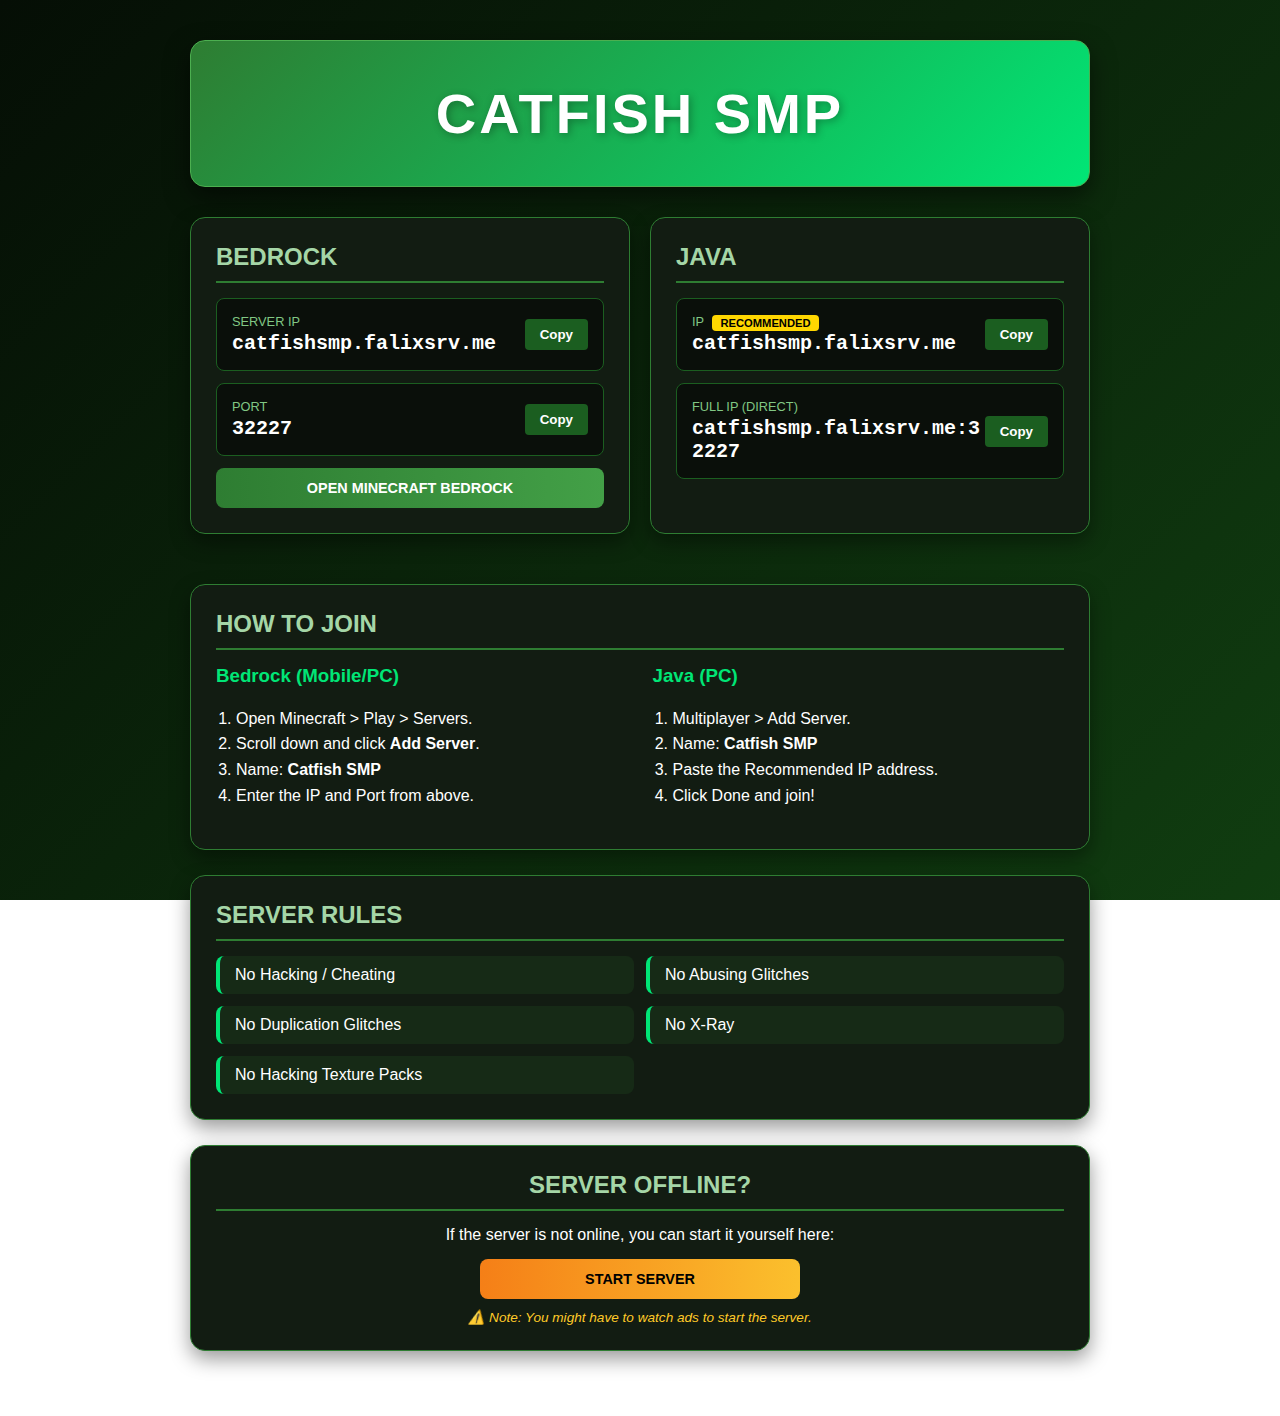
<file: index.html>
<!DOCTYPE html>
<html lang="en">
<head>
    <meta charset="UTF-8">
    <meta name="viewport" content="width=device-width, initial-scale=1.0">
    <title>Catfish SMP</title>
    <link rel="icon" href="data:image/svg+xml,<svg xmlns=%22http://www.w3.org/2000/svg%22 viewBox=%220 0 100 100%22><text y=%22.9em%22 font-size=%2290%22>🐟</text></svg>">
    
    <style>
        /* Animated Green Color Grade Background */
        body {
            font-family: 'Segoe UI', Tahoma, Geneva, Verdana, sans-serif;
            margin: 0;
            padding: 40px 20px;
            display: flex;
            justify-content: center;
            color: #ffffff;
            background: linear-gradient(-45deg, #051405, #0d3b0d, #144d14, #050e05);
            background-size: 400% 400%;
            animation: gradientShift 15s ease infinite;
            background-attachment: fixed;
        }

        @keyframes gradientShift {
            0% { background-position: 0% 50%; }
            50% { background-position: 100% 50%; }
            100% { background-position: 0% 50%; }
        }

        .container { max-width: 900px; width: 100%; }

        .title-card {
            background: linear-gradient(135deg, #2e7d32, #00e676);
            padding: 40px 20px;
            text-align: center;
            border-radius: 15px;
            margin-bottom: 30px;
            box-shadow: 0 10px 25px rgba(0,0,0,0.5);
            border: 1px solid #4caf50;
        }

        .title-card h1 {
            margin: 0;
            font-size: 3.5rem;
            text-transform: uppercase;
            letter-spacing: 3px;
            text-shadow: 2px 2px 8px rgba(0,0,0,0.3);
        }

        .cards-grid { display: grid; grid-template-columns: 1fr; gap: 20px; margin-bottom: 25px; }
        @media (min-width: 768px) { .cards-grid { grid-template-columns: 1fr 1fr; } }

        .card {
            background-color: #121c12;
            padding: 25px;
            border-radius: 15px;
            border: 1px solid #2e7d32;
            box-shadow: 0 8px 20px rgba(0,0,0,0.4);
            margin-bottom: 25px;
            display: flex;
            flex-direction: column;
        }

        h2 { margin-top: 0; margin-bottom: 15px; color: #a5d6a7; text-transform: uppercase; border-bottom: 2px solid #2e7d32; padding-bottom: 10px; }

        .info-row {
            display: flex;
            justify-content: space-between;
            align-items: center;
            background: #0a0f0a;
            padding: 15px;
            border-radius: 8px;
            border: 1px solid #1b5e20;
            margin-bottom: 12px;
        }

        .info-text { text-align: left; }
        .label { font-size: 0.8rem; color: #81c784; text-transform: uppercase; margin-bottom: 3px; display: block; }
        .value { font-family: 'Courier New', monospace; font-weight: bold; font-size: 1.25rem; word-break: break-all; }

        .recommended {
            font-size: 0.7rem;
            background: #ffd700;
            color: #000;
            padding: 2px 8px;
            border-radius: 4px;
            font-weight: bold;
            margin-left: 5px;
            vertical-align: middle;
        }

        .copy-btn { background: #1b5e20; color: #fff; border: none; padding: 8px 15px; border-radius: 4px; cursor: pointer; font-weight: bold; }
        
        .action-btn {
            display: block; width: 100%; padding: 12px 10px; background: linear-gradient(to right, #2e7d32, #43a047);
            color: white; text-decoration: none; border-radius: 8px; font-weight: bold; text-align: center; text-transform: uppercase; margin-top: auto; font-size: 0.9rem; box-sizing: border-box;
        }

        .start-btn { background: linear-gradient(to right, #f57f17, #fbc02d); color: #000; max-width: 320px; margin: 15px auto 0; }

        .rules-list { display: grid; grid-template-columns: 1fr; gap: 12px; text-align: left; }
        @media (min-width: 600px) { .rules-list { grid-template-columns: 1fr 1fr; } }
        .rule-item { background: rgba(46, 125, 50, 0.15); padding: 10px 15px; border-radius: 8px; border-left: 4px solid #00e676; }

        .tutorial-grid { display: grid; grid-template-columns: 1fr; gap: 25px; text-align: left; }
        @media (min-width: 768px) { .tutorial-grid { grid-template-columns: 1fr 1fr; } }
        .guide ol { padding-left: 20px; line-height: 1.6; }

        .warning { color: #ffca28; font-size: 0.85rem; font-style: italic; display: block; margin-top: 10px; text-align: center; }
    </style>
</head>
<body>

<div class="container">
    
    <div class="title-card">
        <h1>Catfish SMP</h1>
    </div>

    <div class="cards-grid">
        <div class="card">
            <h2>Bedrock</h2>
            <div class="info-row">
                <div class="info-text">
                    <span class="label">Server IP</span>
                    <span class="value" id="b-ip">catfishsmp.falixsrv.me</span>
                </div>
                <button class="copy-btn" onclick="copy('b-ip')">Copy</button>
            </div>
            <div class="info-row">
                <div class="info-text">
                    <span class="label">Port</span>
                    <span class="value" id="b-port">32227</span>
                </div>
                <button class="copy-btn" onclick="copy('b-port')">Copy</button>
            </div>
            <a href="minecraft://externalServer?name=CatfishSMP&serverAddress=catfishsmp.falixsrv.me&port=32227" class="action-btn">
                Open Minecraft Bedrock
            </a>
        </div>

        <div class="card">
            <h2>Java</h2>
            <div class="info-row">
                <div class="info-text">
                    <span class="label">IP <span class="recommended">Recommended</span></span>
                    <span class="value" id="j-ip">catfishsmp.falixsrv.me</span>
                </div>
                <button class="copy-btn" onclick="copy('j-ip')">Copy</button>
            </div>
            <div class="info-row">
                <div class="info-text">
                    <span class="label">Full IP (Direct)</span>
                    <span class="value" id="j-full">catfishsmp.falixsrv.me:32227</span>
                </div>
                <button class="copy-btn" onclick="copy('j-full')">Copy</button>
            </div>
        </div>
    </div>

    <div class="card">
        <h2>How to Join</h2>
        <div class="tutorial-grid">
            <div class="guide">
                <h3 style="color:#00e676; margin-top:0;">Bedrock (Mobile/PC)</h3>
                <ol>
                    <li>Open Minecraft > Play > Servers.</li>
                    <li>Scroll down and click <b>Add Server</b>.</li>
                    <li>Name: <b>Catfish SMP</b></li>
                    <li>Enter the IP and Port from above.</li>
                </ol>
            </div>
            <div class="guide">
                <h3 style="color:#00e676; margin-top:0;">Java (PC)</h3>
                <ol>
                    <li>Multiplayer > Add Server.</li>
                    <li>Name: <b>Catfish SMP</b></li>
                    <li>Paste the Recommended IP address.</li>
                    <li>Click Done and join!</li>
                </ol>
            </div>
        </div>
    </div>

    <div class="card">
        <h2>Server Rules</h2>
        <div class="rules-list">
            <div class="rule-item">No Hacking / Cheating</div>
            <div class="rule-item">No Abusing Glitches</div>
            <div class="rule-item">No Duplication Glitches</div>
            <div class="rule-item">No X-Ray</div>
            <div class="rule-item">No Hacking Texture Packs</div>
        </div>
    </div>

    <div class="card" style="text-align: center;">
        <h2>Server Offline?</h2>
        <p style="margin:0;">If the server is not online, you can start it yourself here:</p>
        <a href="https://falixnodes.net/startserver?ip=catfishsmp.falixsrv.me" target="_blank" class="action-btn start-btn">Start Server</a>
        <span class="warning">⚠️ Note: You might have to watch ads to start the server.</span>
    </div>

</div>

<script>
    function copy(id) {
        const text = document.getElementById(id).innerText;
        navigator.clipboard.writeText(text).then(() => {
            alert("Copied: " + text);
        });
    }
</script>

</body>
</html>
</file>
